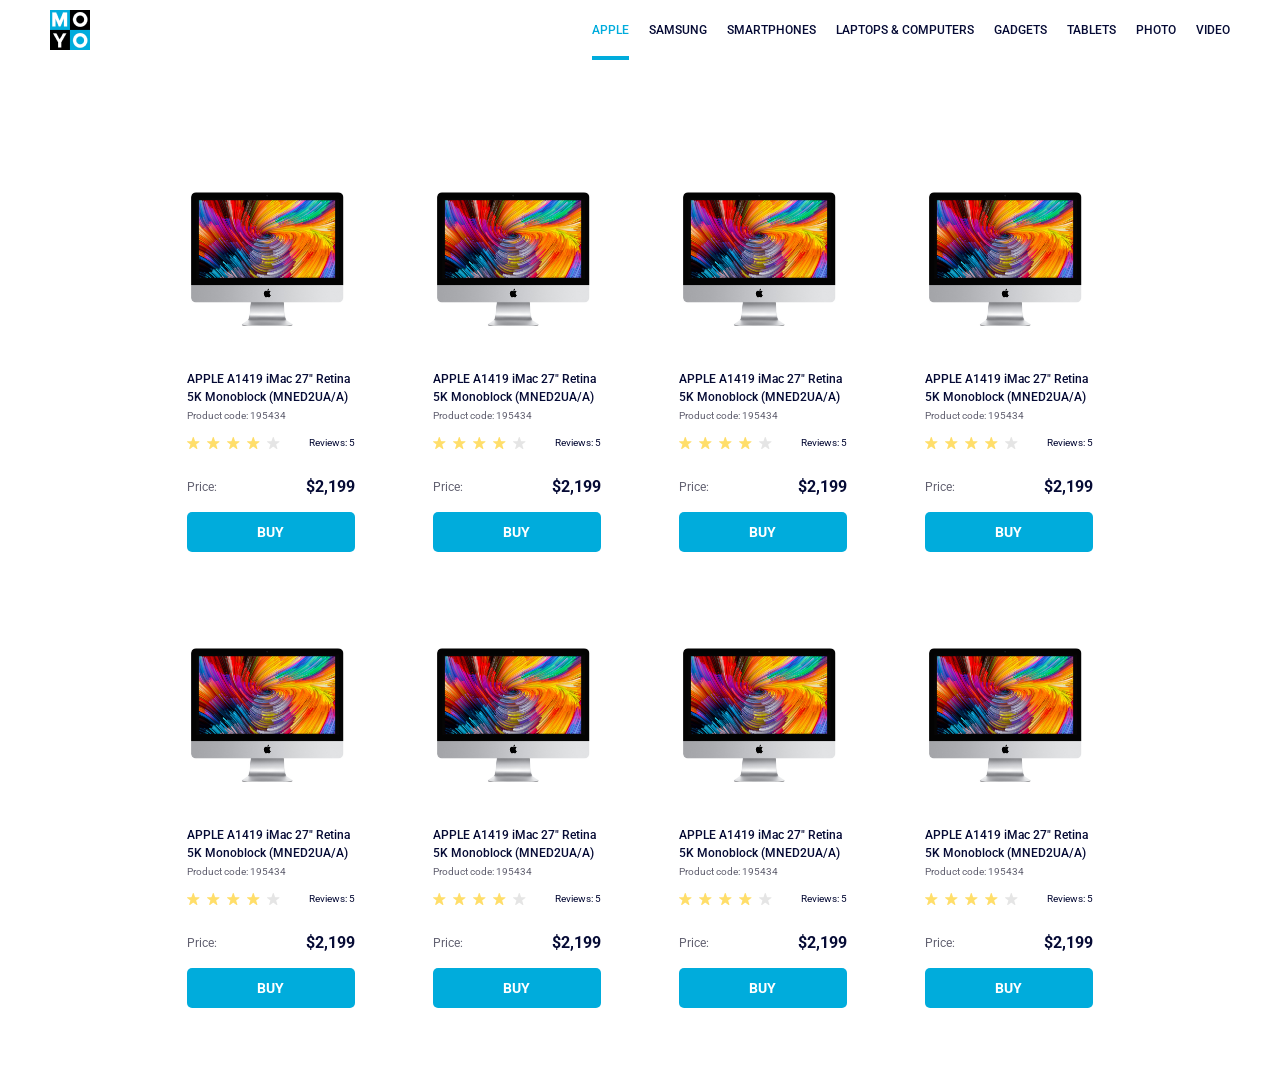
<file: index.html>
<!doctype html><html lang="en"><head><meta charset="utf-8"><meta name="viewport" content="width=device-width, initial-scale=1.0"><title>Catalog</title><link rel="preconnect" href="https://fonts.gstatic.com"><link href="https://fonts.googleapis.com/css2?family=Roboto:wght@400;500;700&display=swap" rel="stylesheet"><link rel="stylesheet" href="index.ae237ba9.css"></head><body> <header class="header"> <a href="#" class="header__link"> <img src="logo.eddae0ff.png" alt="Logo" class="header__logo"> </a> <nav class="nav"> <ul class="nav__lista"> <li class="nav__item"> <a href="#" class="is-active nav__link"> Apple </a> </li> <li class="nav__item"> <a href="#" class="nav__link"> Samsung </a> </li> <li class="nav__item"> <a href="#" class="nav__link"> Smartphones </a> </li> <li class="nav__item"> <a href="#" class="nav__link" data-qa="nav-hover"> Laptops & Computers </a> </li> <li class="nav__item"> <a href="#" class="nav__link"> Gadgets </a> </li> <li class="nav__item"> <a href="#" class="nav__link"> Tablets </a> </li> <li class="nav__item"> <a href="#" class="nav__link"> Photo </a> </li> <li class="nav__item"> <a href="#" class="nav__link"> Video </a> </li> </ul> </nav> </header> <main class="catalog"> <section class="card" data-qa="card"> <img src="imac.202c52ff.jpeg" alt="Imagem do produto" class="card__image"> <div class="card__top"> <h1 class="card__tittle"> APPLE A1419 iMac 27" Retina 5K Monoblock (MNED2UA/A) </h1> <p class="card__product-code">Product code: 195434</p> </div> <div class="card__rating"> <div class="stars stars--4"> <div class="stars__star stars__star--1"></div> <div class="stars__star stars__star--2"></div> <div class="stars__star stars__star--3"></div> <div class="stars__star stars__star--4"></div> <div class="stars__star stars__star--5"></div> </div> <a href="#" class="card__reviews"> Reviews: 5 </a> </div> <div class="card__prices"> <p class="card__price-text">Price:</p> <p class="card__price">$2,199</p> </div> <a href="#" class="card__button" data-qa="card-hover"> buy </a> </section> <section class="card"> <img src="imac.202c52ff.jpeg" alt="Imagem do produto" class="card__image"> <div class="card__top"> <h1 class="card__tittle"> APPLE A1419 iMac 27" Retina 5K Monoblock (MNED2UA/A) </h1> <p class="card__product-code">Product code: 195434</p> </div> <div class="card__rating"> <div class="stars stars--4"> <div class="stars__star stars__star--1"></div> <div class="stars__star stars__star--2"></div> <div class="stars__star stars__star--3"></div> <div class="stars__star stars__star--4"></div> <div class="stars__star stars__star--5"></div> </div> <a href="#" class="card__reviews"> Reviews: 5 </a> </div> <div class="card__prices"> <p class="card__price-text">Price:</p> <p class="card__price">$2,199</p> </div> <a href="#" class="card__button"> buy </a> </section> <section class="card"> <img src="imac.202c52ff.jpeg" alt="Imagem do produto" class="card__image"> <div class="card__top"> <h1 class="card__tittle"> APPLE A1419 iMac 27" Retina 5K Monoblock (MNED2UA/A) </h1> <p class="card__product-code">Product code: 195434</p> </div> <div class="card__rating"> <div class="stars stars--4"> <div class="stars__star stars__star--1"></div> <div class="stars__star stars__star--2"></div> <div class="stars__star stars__star--3"></div> <div class="stars__star stars__star--4"></div> <div class="stars__star stars__star--5"></div> </div> <a href="#" class="card__reviews"> Reviews: 5 </a> </div> <div class="card__prices"> <p class="card__price-text">Price:</p> <p class="card__price">$2,199</p> </div> <a href="#" class="card__button"> buy </a> </section> <section class="card"> <img src="imac.202c52ff.jpeg" alt="Imagem do produto" class="card__image"> <div class="card__top"> <h1 class="card__tittle"> APPLE A1419 iMac 27" Retina 5K Monoblock (MNED2UA/A) </h1> <p class="card__product-code">Product code: 195434</p> </div> <div class="card__rating"> <div class="stars stars--4"> <div class="stars__star stars__star--1"></div> <div class="stars__star stars__star--2"></div> <div class="stars__star stars__star--3"></div> <div class="stars__star stars__star--4"></div> <div class="stars__star stars__star--5"></div> </div> <a href="#" class="card__reviews"> Reviews: 5 </a> </div> <div class="card__prices"> <p class="card__price-text">Price:</p> <p class="card__price">$2,199</p> </div> <a href="#" class="card__button"> buy </a> </section> <section class="card"> <img src="imac.202c52ff.jpeg" alt="Imagem do produto" class="card__image"> <div class="card__top"> <h1 class="card__tittle"> APPLE A1419 iMac 27" Retina 5K Monoblock (MNED2UA/A) </h1> <p class="card__product-code">Product code: 195434</p> </div> <div class="card__rating"> <div class="stars stars--4"> <div class="stars__star stars__star--1"></div> <div class="stars__star stars__star--2"></div> <div class="stars__star stars__star--3"></div> <div class="stars__star stars__star--4"></div> <div class="stars__star stars__star--5"></div> </div> <a href="#" class="card__reviews"> Reviews: 5 </a> </div> <div class="card__prices"> <p class="card__price-text">Price:</p> <p class="card__price">$2,199</p> </div> <a href="#" class="card__button"> buy </a> </section> <section class="card"> <img src="imac.202c52ff.jpeg" alt="Imagem do produto" class="card__image"> <div class="card__top"> <h1 class="card__tittle"> APPLE A1419 iMac 27" Retina 5K Monoblock (MNED2UA/A) </h1> <p class="card__product-code">Product code: 195434</p> </div> <div class="card__rating"> <div class="stars stars--4"> <div class="stars__star stars__star--1"></div> <div class="stars__star stars__star--2"></div> <div class="stars__star stars__star--3"></div> <div class="stars__star stars__star--4"></div> <div class="stars__star stars__star--5"></div> </div> <a href="#" class="card__reviews"> Reviews: 5 </a> </div> <div class="card__prices"> <p class="card__price-text">Price:</p> <p class="card__price">$2,199</p> </div> <a href="#" class="card__button"> buy </a> </section> <section class="card"> <img src="imac.202c52ff.jpeg" alt="Imagem do produto" class="card__image"> <div class="card__top"> <h1 class="card__tittle"> APPLE A1419 iMac 27" Retina 5K Monoblock (MNED2UA/A) </h1> <p class="card__product-code">Product code: 195434</p> </div> <div class="card__rating"> <div class="stars stars--4"> <div class="stars__star stars__star--1"></div> <div class="stars__star stars__star--2"></div> <div class="stars__star stars__star--3"></div> <div class="stars__star stars__star--4"></div> <div class="stars__star stars__star--5"></div> </div> <a href="#" class="card__reviews"> Reviews: 5 </a> </div> <div class="card__prices"> <p class="card__price-text">Price:</p> <p class="card__price">$2,199</p> </div> <a href="#" class="card__button"> buy </a> </section> <section class="card"> <img src="imac.202c52ff.jpeg" alt="Imagem do produto" class="card__image"> <div class="card__top"> <h1 class="card__tittle"> APPLE A1419 iMac 27" Retina 5K Monoblock (MNED2UA/A) </h1> <p class="card__product-code">Product code: 195434</p> </div> <div class="card__rating"> <div class="stars stars--4"> <div class="stars__star stars__star--1"></div> <div class="stars__star stars__star--2"></div> <div class="stars__star stars__star--3"></div> <div class="stars__star stars__star--4"></div> <div class="stars__star stars__star--5"></div> </div> <a href="#" class="card__reviews"> Reviews: 5 </a> </div> <div class="card__prices"> <p class="card__price-text">Price:</p> <p class="card__price">$2,199</p> </div> <a href="#" class="card__button"> buy </a> </section> </main> </body></html>
</file>
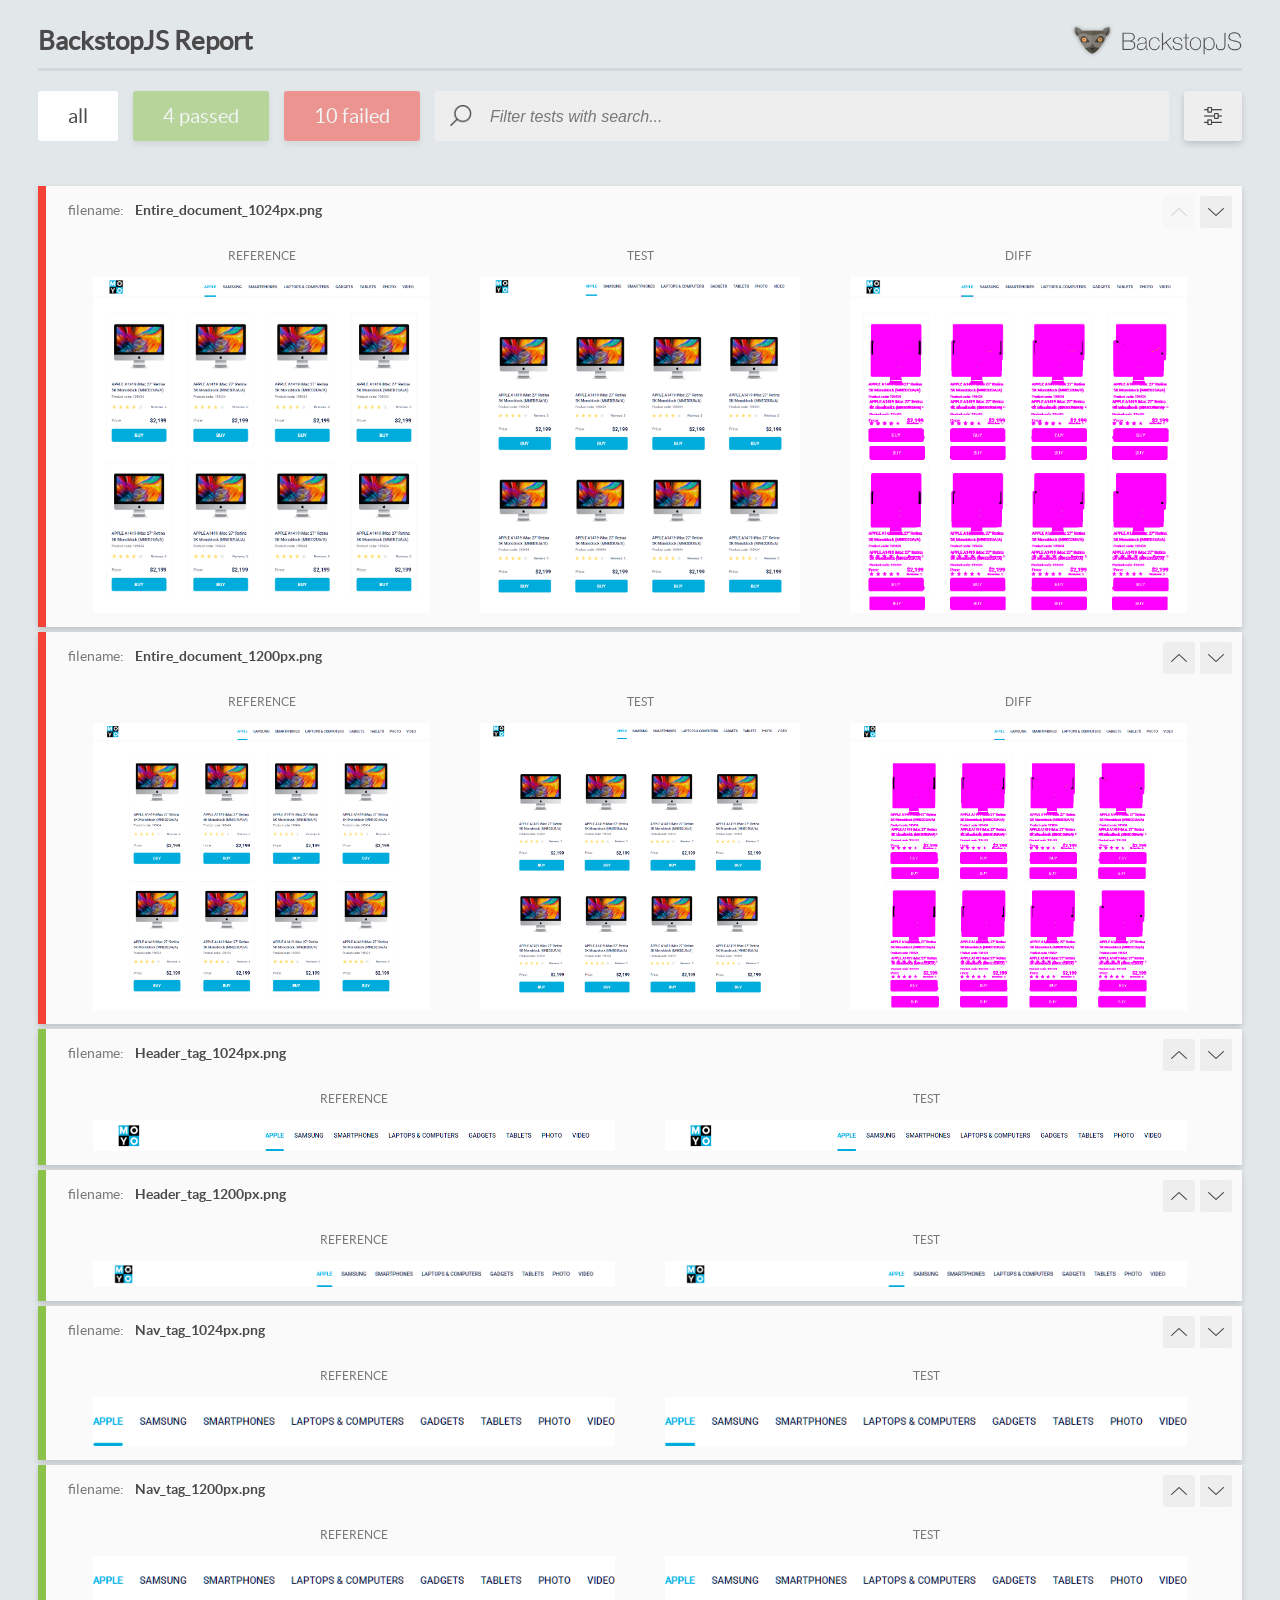
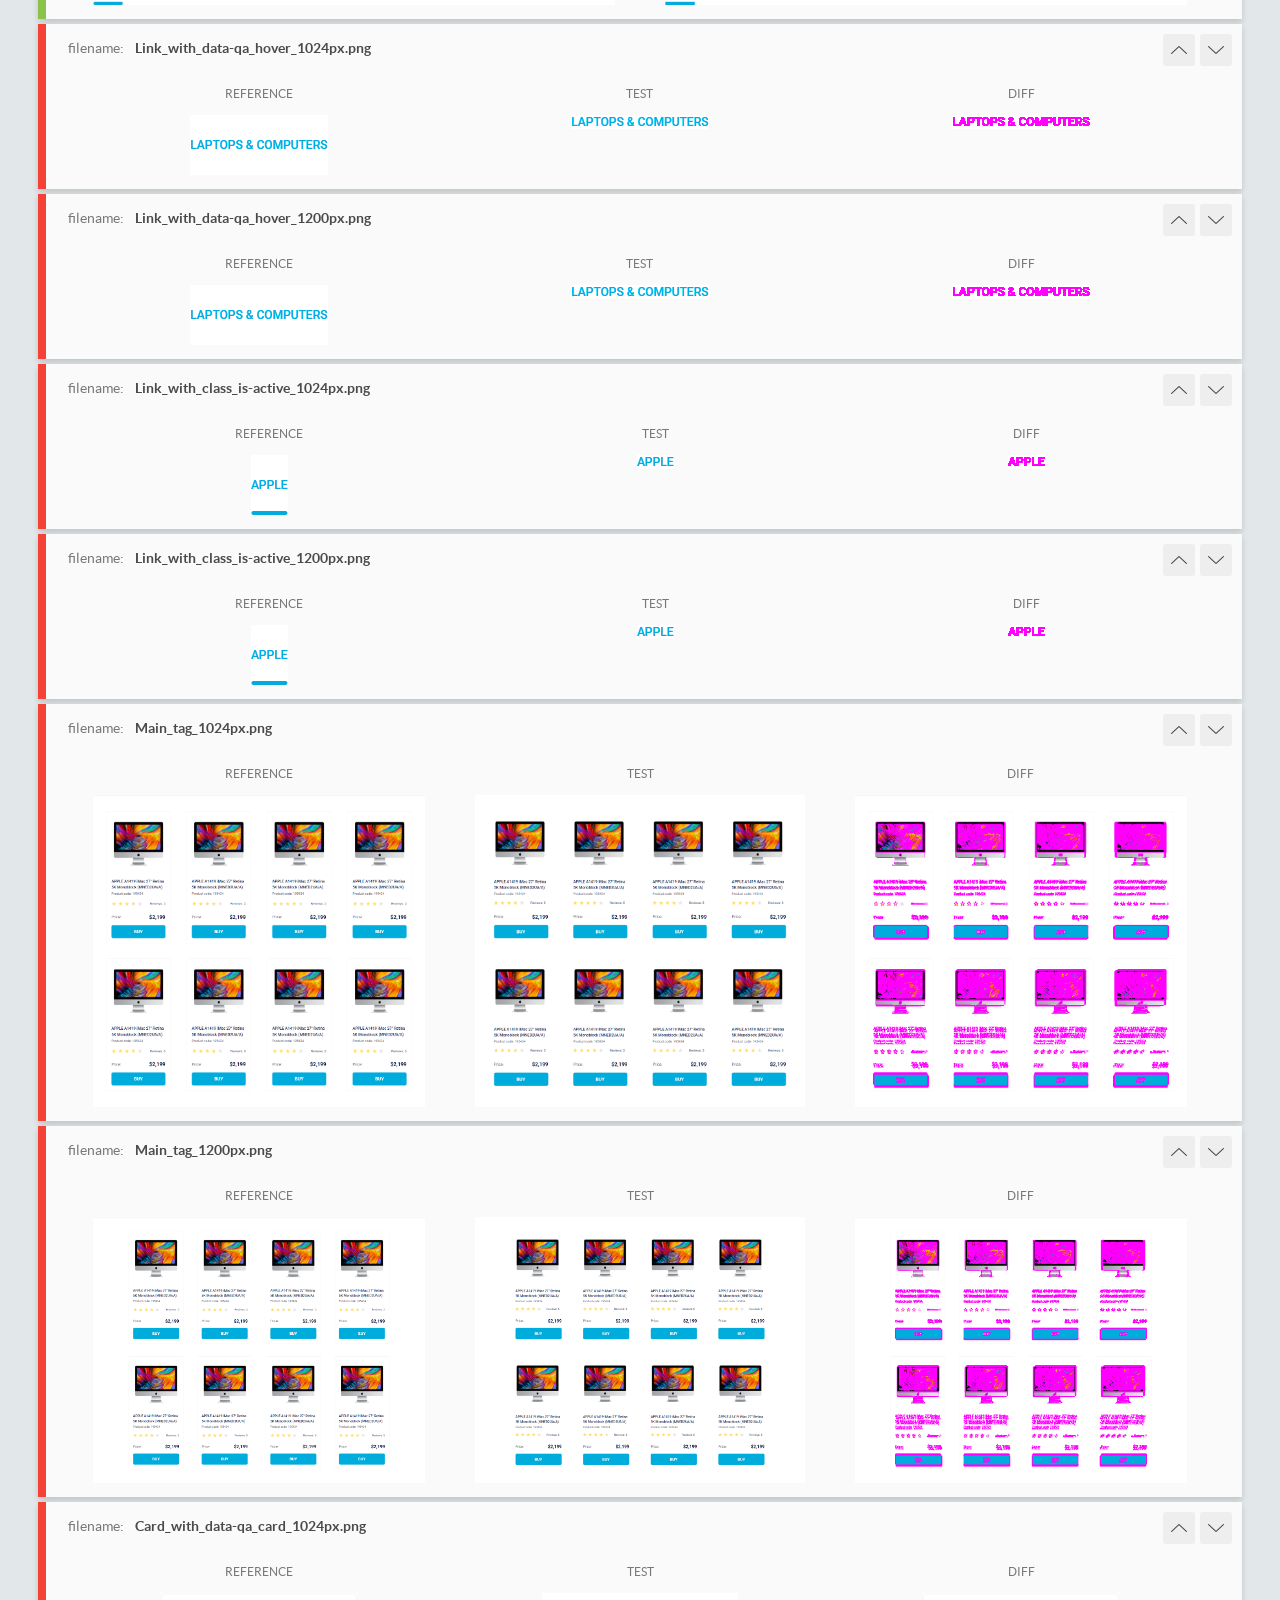
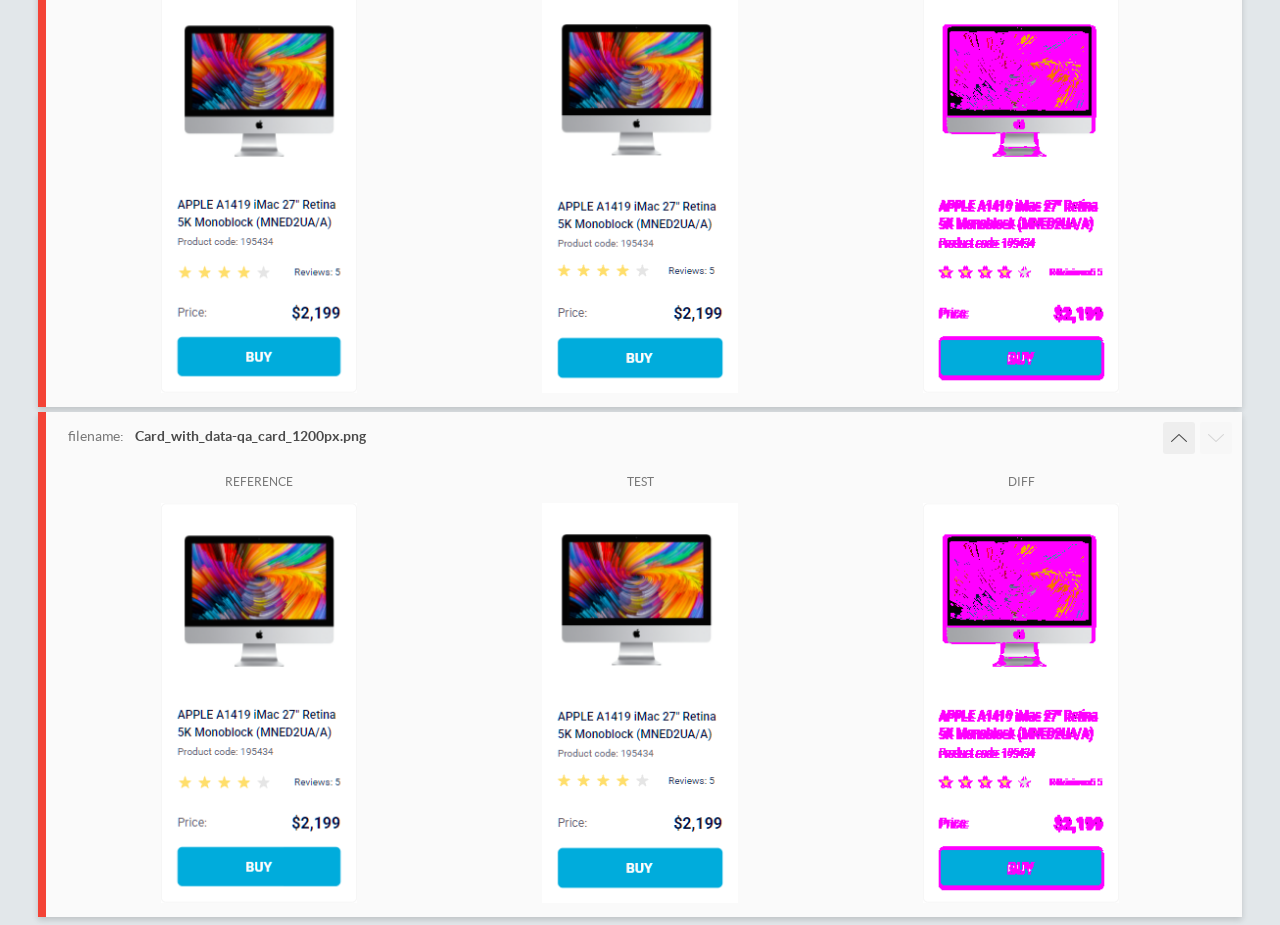
<file: report/html_report/index.html>
<!DOCTYPE html>
<html>
  <head>
    <meta charset="utf-8">
    <!-- Disable Cache -->
    <meta http-equiv="Cache-Control" content="no-cache, no-store, must-revalidate">
    <meta http-equiv="Pragma" content="no-cache">
    <meta http-equiv="Expires" content="0">

    <title>BackstopJS Report</title>

    <style>
      @font-face {
          font-family: 'latoregular';
          src: url('./assets/fonts/lato-regular-webfont.woff2') format('woff2'),
              url('./assets/fonts/lato-regular-webfont.woff') format('woff');
          font-weight: 400;
          font-style: normal;
      }
      @font-face {
          font-family: 'latobold';
          src: url('./assets/fonts/lato-bold-webfont.woff2') format('woff2'),
              url('./assets/fonts/lato-bold-webfont.woff') format('woff');
          font-weight: 700;
          font-style: normal;
      }

      .ReactModal__Body--open {
          overflow: hidden;
      }
      .ReactModal__Body--open .header {
        display: none;
      }

    </style>
  </head>
  <body style="background-color: #E2E7EA">
    <div id="root">

    </div>
    <script>
      function report (report) { // eslint-disable-line no-unused-vars
        window.tests = report;
      }
    </script>
    <script src="config.js"></script>
    <script src="index_bundle.js"></script>
  </body>
</html>
</file>
<file: index.ae237ba9.css>
.header{box-sizing:border-box;justify-content:space-between;align-items:center;width:100%;margin:0 50px 50px 0;padding-inline:50px;font-size:12px;font-weight:500;display:flex}.header__link{justify-content:center;align-items:center;display:flex}.nav__lista{justify-content:center;align-items:center;margin:0;padding:0;list-style:none;display:flex}.nav__item{justify-content:center;align-items:center;height:60px;display:flex}.nav__item+li{margin-left:20px}.nav__link{color:#060b35;text-transform:uppercase;text-align:center;text-decoration:none}.is-active{color:#00acdc;position:relative}.is-active:after{content:"";background-color:#00acdc;width:100%;height:4px;margin-top:18.5px;display:block;position:absolute}[data-qa=nav-hover]:hover{color:#00acdc}.card{box-sizing:border-box;width:200px;padding:32px 16px 16px}.card__image{width:160px;height:134px;margin-bottom:40px}.card__top{margin-bottom:16px}.card__tittle{color:#060b35;margin:0 0 4px;font-size:12px;font-weight:500;line-height:18px}.card__product-code{color:#616070;margin:0;font-size:10px}.card__rating{justify-content:space-between;margin-bottom:24px;display:flex}.card__reviews{color:#060b35;font-size:10px;text-decoration:none}.card__reviews:hover{color:#00acdc}.card__prices{justify-content:space-between;align-items:center;display:flex}.card__price-text{color:#616070;margin:0;font-size:12px}.card__price{color:#060b35;margin:0;font-size:16px;font-weight:700}.card__button{color:#fff;text-transform:uppercase;background-color:#00acdc;border-radius:5px;margin-top:16px;padding:12px 70px;font-size:14px;font-weight:700;text-decoration:none;display:block}.card__button:hover{box-sizing:border-box;color:#00acdc;background-color:#fff;border:1px solid #00acdc}.card:hover{transform:scale(1.2)}.card:hover .card__tittle{color:#34568b}.stars{justify-content:center;align-items:center;margin-right:17px;display:flex}.stars__star{background-image:url(star.822d561e.svg);background-repeat:no-repeat;width:16px;height:16px}.stars__star:not(:last-child){margin-right:4px}.stars--0 .stars__star:nth-child(-n+4),.stars--1 .stars__star:nth-child(-n+4),.stars--2 .stars__star:nth-child(-n+4),.stars--3 .stars__star:nth-child(-n+4),.stars--4 .stars__star:nth-child(-n+4),.stars--5 .stars__star:nth-child(-n+4){background-image:url(star-active.edda4c43.svg)}.catalog{grid-template-columns:repeat(1,200px);justify-content:center;gap:48px 46px;padding:50px 40px;display:grid}@media (width>=488px){.catalog{grid-template-columns:repeat(2,200px)}}@media (width>=768px){.catalog{grid-template-columns:repeat(3,200px)}}@media (width>=1024px){.catalog{grid-template-columns:repeat(4,200px)}}body{margin:0;font-family:Roboto,sans-serif}
/*# sourceMappingURL=index.ae237ba9.css.map */
</file>
